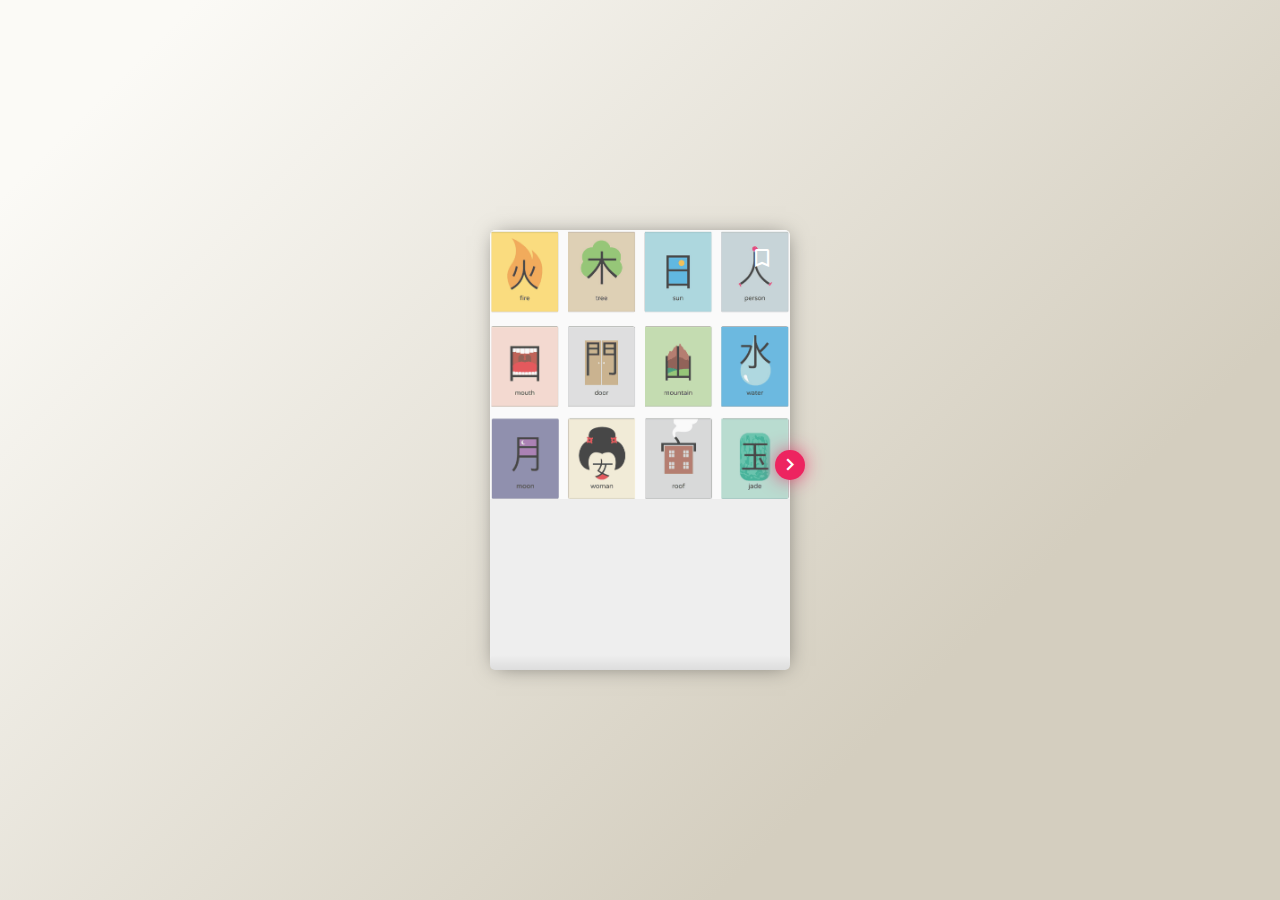
<file: WebContent/test1/index.html>
<!DOCTYPE html>
<html >
<head>
  <meta charset="UTF-8">
  <title>Recipe Card</title>
  
  
  <link rel='stylesheet prefetch' href='https://fonts.googleapis.com/css?family=Open+Sans:400,700,300,600'>
<link rel='stylesheet prefetch' href='https://fonts.googleapis.com/icon?family=Material+Icons'>

      <link rel="stylesheet" href="css/style.css">

  
</head>

<body>

  <div class="cont_principal">
<div class="cont_central">
  <div class="cont_modal cont_modal_active">
  <div class="cont_photo">
<div class="cont_img_back">
    <img src="test.jpg" alt="" />
    </div>
<div class="cont_mins">
   <!--  <div class="sub_mins">
  <h3>50</h3>
<span>MINS</span>
  </div> -->
  <div class="cont_icon_right">
<a href="#">  <i class="material-icons">&#xE8E7;</i></a>
  </div>
    </div>
<!-- <div class="cont_servings">
      <h3>4</h3>
<span>SERVINGS</span>
    </div> -->
<div class="cont_detalles">
    <h3>한자 학습 게임</h3>
	<p>내 아이를 위해 한자 학습 게임을 직접 만들어 보세요. 어렵지 않게, 재밌게 아이들에게 한자를 배우게 할 수 있습니다.</p>
    </div>
    </div>
<div class="cont_text_ingredients">
<div class="cont_over_hidden">
 
  <div class="cont_tabs">
  <ul>
<!--     <li><a href="#"><h4>INGREDIENTS</h4></a></li> -->
    <li><a href="#"><h4>CCL descriptions</h4></a></li>
  </ul>  
  </div>
   
  <div class="cont_text_det_preparation">
  <div class="cont_title_preparation">
    <p>1. 드래그 앤 드롭</p>
    </div>
  <div class="cont_info_preparation">
    <p>아이가 좋아하는 캐릭터들로 게임을 생성해보세요. 아이가 놀이를 하며 한자를 배울 수 있습니다.</p>
    </div>  
  <div class="cont_text_det_preparation">

  <div class="cont_title_preparation">
    <p>2. 한자 퀴즈</p>
    </div>
  <div class="cont_info_preparation">
    <p>생성한 게임에 포함된 한자로 랜덤 퀴즈를 생성합니다. 아이가 눈에 익힌 한자들을 보고 문제를 풀어가며 한자를 배울 수 있습니다.</p>
    </div> 
  
  </div>
</div>  
  <div class="cont_btn_mas_dets">
  <a href="#"><i class="material-icons">&#xE313;</i></a>
  </div>
    
  </div>
  <div class="cont_btn_open_dets">
  <a href="#e" onclick="open_close()"><i class="material-icons">&#xE314;</i></a>
  </div>

    </div>
   </div>
</div>
  
    <script src="js/index.js"></script>

</body>
</html>
</file>
<file: WebContent/test1/css/style.css>
/*
-------------- Basic Reset Css ----------
 */
* {
  margin: 0px auto;
  padding: 0px;
  text-align: center;
  font-family: 'Open Sans', sans-serif;

}

/* -------- ----------- */
.cont_principal {
  position: absolute;
  width: 100%;
  height: 100%;
/* Permalink - use to edit and share this gradient: http://colorzilla.com/gradient-editor/#fbfaf6+9,d4cebf+74,d4cebf+74,d4cebf+100 */
background: rgb(251,250,246); /* Old browsers */
background: -moz-linear-gradient(-45deg,  rgba(251,250,246,1) 9%, rgba(212,206,191,1) 74%, rgba(212,206,191,1) 74%, rgba(212,206,191,1) 100%); /* FF3.6-15 */
background: -webkit-linear-gradient(-45deg,  rgba(251,250,246,1) 9%,rgba(212,206,191,1) 74%,rgba(212,206,191,1) 74%,rgba(212,206,191,1) 100%); /* Chrome10-25,Safari5.1-6 */
background: linear-gradient(135deg,  rgba(251,250,246,1) 9%,rgba(212,206,191,1) 74%,rgba(212,206,191,1) 74%,rgba(212,206,191,1) 100%); /* W3C, IE10+, FF16+, Chrome26+, Opera12+, Safari7+ */
filter: progid:DXImageTransform.Microsoft.gradient( startColorstr='#fbfaf6', endColorstr='#d4cebf',GradientType=1 ); /* IE6-9 fallback on horizontal gradient */



}


.cont_central {  
position: absolute;
  width: 100%;
  top: 50%;
  margin-top: -200px;
}

.cont_modal {
  position: relative;
  width: 300px;
  height: 400px;
  -webkit-transition: all 0.5s;
  -o-transition: all 0.5s;
  transition: all 0.5s; 
transition-delay: 0.7s;
-webkit-transition-delay: 0.7s;
-o-transition-delay: 0.7s;
transition-delay: 0.7s;
}

.cont_photo {
  position: relative;
  width: 300px;
  height: 440px;
  overflow: hidden;
  background-color: #eee;
  border-radius:5px;
top: -20px;
float: left;
z-index: 2;
-webkit-transition: all 0.5s;
-o-transition: all 0.5s;
transition: all 0.5s;
transition: all 0.5s; 
box-shadow: 1px 1px 20px -5px rgba(0,0,0,0.5);  
}

.cont_img_back {
  position: absolute;
width: 100%;
height: 100%;
overflow: hidden;
border-radius:5px ;
}
.cont_img_back > img {
  width: 100%;
opacity: 0.7;
-webkit-transition: all 0.5s;
-o-transition: all 0.5s;
transition: all 0.5s;
transition: all 1s;
}

.cont_img_back:hover > img {
  transform: scale(1.5);
}

.cont_text_ingredients {
position: absolute;
  width: 0px;
top: 0px;
left: 290px;
  margin-left: 10px;
  height: 400px;
  float: left; 
  border-radius:5px ;
z-index: 3;
box-shadow: 1px 1px  20px  -5px  rgba(0,0,0,0.2);

  /* Permalink - use to edit and share this gradient: http://colorzilla.com/gradient-editor/#fbf9f9+28,e8eaed+100 */
background: rgb(251,249,249); /* Old browsers */
background: -moz-linear-gradient(-45deg,  rgba(251,249,249,1) 28%, rgba(232,234,237,1) 100%); /* FF3.6-15 */
background: -webkit-linear-gradient(-45deg,  rgba(251,249,249,1) 28%,rgba(232,234,237,1) 100%); /* Chrome10-25,Safari5.1-6 */
background: linear-gradient(135deg,  rgba(251,249,249,1) 28%,rgba(232,234,237,1) 100%); /* W3C, IE10+, FF16+, Chrome26+, Opera12+, Safari7+ */
filter: progid:DXImageTransform.Microsoft.gradient( startColorstr='#fbf9f9', endColorstr='#e8eaed',GradientType=1 ); /* IE6-9 fallback on horizontal gradient */
-webkit-transition: all 0.5s;
-o-transition: all 0.5s;
transition: all 0.5s; 
transition-delay: 0.7s;
-webkit-transition-delay: 0.7s;
-o-transition-delay: 0.7s;
transition-delay: 0.7s;
}

.cont_mins{
position: relative;
float: left;
  width: 100%;
}

.sub_mins {
  position: relative;
  float: left;
  width: 60px;
  height: 60px;
  background-color: rgba(255,253,112,0.8);
border-radius:50% ;
margin: 16px;
margin-bottom: 0px;
opacity: 0;
  -webkit-transition: all 0.5s;
  -o-transition: all 0.5s;
  transition: all 0.5s;
  transition: all 0.5s;
transition-delay: 1s;
-webkit-transition-delay: 1s;
-o-transition-delay: 1s;
transition-delay: 1s;

}

.sub_mins > h3 {
  font-size: 24px;
margin-top: 7px;
  margin-bottom: -15px;
}

.sub_mins > span {
  font-size: 9px; 
  font-weight: 700;
}

.cont_servings {
  position: relative;
  float: left;
  width: 60px;
  height: 60px;
  background-color: rgba(255,253,112,0.8);
border-radius:50% ;
margin: 16px;
opacity: 0;
  -webkit-transition: all 0.5s;
  -o-transition: all 0.5s;
  transition: all 0.5s; 
transition-delay: 0.7s;
-webkit-transition-delay: 0.7s;
-o-transition-delay: 0.7s;
transition-delay: 0.7s;
}

.cont_servings > h3 {
  font-size: 24px;
margin-top: 5px;
  margin-bottom: -15px;
}

.cont_servings > span {
  font-size: 9px;
  font-weight: 700;
}
.cont_icon_right {
  position: relative;
float: right;
  margin-top: 16px;
}
.cont_icon_right  > a  {
margin: 16px;
margin-top: 16px;
  color: #fff;
}

.cont_detalles {
  position: absolute;
bottom:-185px;
  height: 200px;
  border-radius:5px ;
/* Permalink - use to edit and share this gradient: http://colorzilla.com/gradient-editor/#000000+100,000000+101&0+0,0.65+68 */
background: -moz-linear-gradient(top,  rgba(0,0,0,0) 0%, rgba(0,0,0,0.65) 68%, rgba(0,0,0,0.65) 100%, rgba(0,0,0,0.65) 101%); /* FF3.6-15 */
background: -webkit-linear-gradient(top,  rgba(0,0,0,0) 0%,rgba(0,0,0,0.65) 68%,rgba(0,0,0,0.65) 100%,rgba(0,0,0,0.65) 101%); /* Chrome10-25,Safari5.1-6 */
background: linear-gradient(to bottom,  rgba(0,0,0,0) 0%,rgba(0,0,0,0.65) 68%,rgba(0,0,0,0.65) 100%,rgba(0,0,0,0.65) 101%); /* W3C, IE10+, FF16+, Chrome26+, Opera12+, Safari7+ */
filter: progid:DXImageTransform.Microsoft.gradient( startColorstr='#00000000', endColorstr='#a6000000',GradientType=0 ); /* IE6-9 */

width: 100%;
-webkit-transition: all 0.5s;
-o-transition: all 0.5s; 
transition: all 0.5s;
  transition-delay: 1.2s;
-webkit-transition-delay: 0.7s;
-o-transition-delay: 0.7s;
transition-delay: 0.7s;}


.cont_detalles > h3 {
  margin-top: 50px;
 color: #fff;
  font-size: 24px;
}

.cont_detalles > p {
  color: #fff;
width: 80%;
  text-align:left;
  font-size: 14px;
}

/* ---------------- Css Tabs -------- */

.cont_tabs {
  position: relative;
  float: left;
  width: 410px;
  height: 60px;
border-bottom: 3px solid #EDEDEC;
}

.cont_tabs > ul {
  width: 300px;
  background-color: #eee;
}

.cont_tabs > ul > li {
  position: relative;
  float: left;
  width: 50%;
list-style: none;
}

.cont_tabs > ul > li > a {
border-top: 7px solid #ED346C;
  position: relative;
  display: block;
  float: left;
padding-top: 15px;
  color: #241C3E;
  text-decoration: none;
  margin-left: 15px;
font-size: 14px;
}

.cont_tabs > ul > li:first-child > a
{
  border-top: 7px solid rgba(237, 52, 108, 0);
  margin-top: 0px;
  color: #9A96A4;
-webkit-transition: all 0.5s;
-o-transition: all 0.5s;
transition: all 0.5s;
transition: all 0.2s;
}

.cont_tabs > ul > li:first-child > a:hover {
  border-top: 7px solid #ED346C;
padding-top: 15px;
  color: #241C3E;
 margin-top: 0px;
}

.cont_btn_open_dets {
  position: absolute;
  right: -15px;
  top:50%;
}
.cont_btn_open_dets  > a {
display: block;
  padding-top: -5px;
width: 30px;
  height: 30px;
  background-color: #ED2460;
border-radius:50% ;
color: #fff;
box-shadow: 0px 0px 20px -2px rgba(237, 36, 96, 1);
-webkit-transition: all 0.5s;
-o-transition: all 0.5s;
transition: all 0.5s;
transition: all 0.5s;
transform: rotate(180deg);

}


.cont_btn_open_dets  > a > i {
  margin-top: 4px;
}

.cont_title_preparation {
   position: relative;
  float: left;
margin:10px 0px ;
width: 410px;
}
.cont_title_preparation > p {
  font-weight: 700;
font-size: 14px;
  margin-left: 40px;
text-align: left;
color: #36354E;
}

.cont_info_preparation {
  position: relative;
  float: left;
}
.cont_info_preparation > p {
  margin: 5px 0px;
  margin-left: 50px;
border-left: 2px solid #E3E3E3; 
font-size: 12px;
  padding: 20px 0px;
padding-left: 20px;
text-align: left;
padding-right: 15px;
color: #565656;
}

.cont_btn_mas_dets {
  position: absolute;
  bottom:0px;
  left: 50%;
}
.cont_btn_mas_dets > a {
  color: #36354E;
}

.cont_over_hidden {
  position: relative;
  float: left;
  width: 100%;
height: 400px;
  overflow: hidden;
}

.cont_text_det_preparation {
  position: relative;
  width: 410px;
}

.cont_modal_active > .cont_text_ingredients  > .cont_btn_open_dets > a {
  transform: rotate(0deg);
}
.cont_modal_active > .cont_text_ingredients{
  width: 410px;
left: 285px;
z-index: 1;
box-shadow: 15px 20px  70px  -5px  rgba(0,0,0,0.2);
}
.cont_modal_active {
width: 700px;  
}

.cont_modal_active > .cont_photo {
box-shadow: 25px 10px 70px -5px rgba(0,0,0,0.3);  
}

.cont_modal_active > .cont_photo > .cont_mins > .sub_mins {
  opacity: 1;
}

.cont_modal_active  > .cont_photo > .cont_servings {
  opacity: 1;
}

.cont_modal_active > .cont_photo  > .cont_detalles{
  bottom: 0px;
}
</file>
